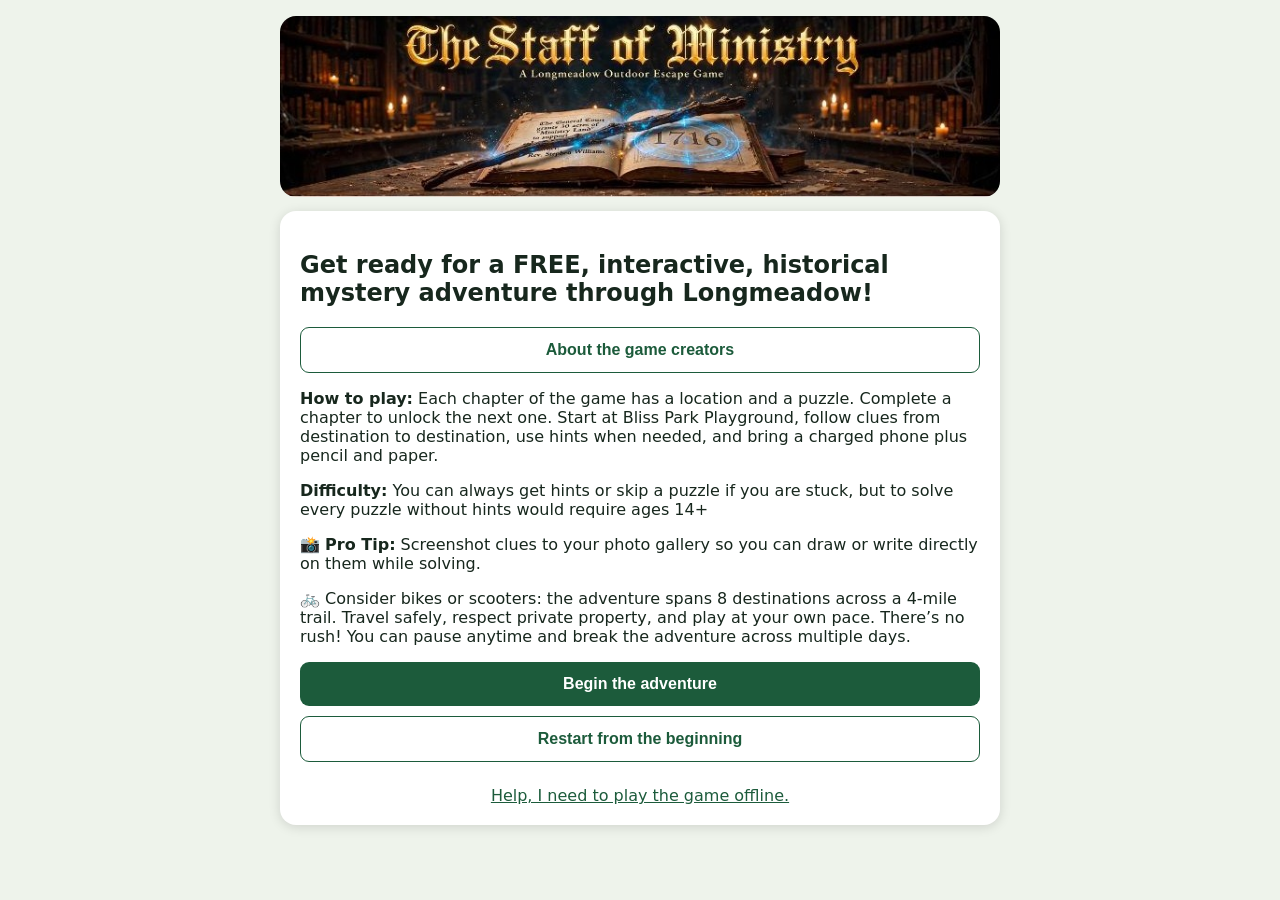
<file: index.html>
<!doctype html><html lang="en"><head><meta name="google-site-verification" content="HtGuEczBKjANwJwS_CJ-1_2N_f4AinlJTP63_tCAL0Q" /><meta charset="utf-8"><meta name="viewport" content="width=device-width,initial-scale=1"><meta name="theme-color" content="#1c5b3b"><meta name="mobile-web-app-capable" content="yes"><meta name="apple-mobile-web-app-capable" content="yes"><meta name="apple-mobile-web-app-title" content="Staff of Ministry"><link rel="manifest" href="manifest.webmanifest"><link rel="apple-touch-icon" href="assets/five-of-hearts-card-no-frame.png"><title>The Staff of Ministry</title><link rel="stylesheet" href="style.css?v=20260831-offline"></head><body><main id="app"></main><script src="app.js?v=20260831-offline"></script><script>if('serviceWorker' in navigator){window.addEventListener('load',()=>navigator.serviceWorker.register('./sw.js'))}</script></body></html>
</file>
<file: style.css>
:root{font-family:system-ui,sans-serif;color:#17271d;background:#eef3eb}body{margin:0}.shell{max-width:720px;margin:auto;padding:16px}.form-banner{display:block;width:100%;height:auto;max-height:195px;object-fit:cover;border-radius:16px;margin:0 0 14px}.card{background:#fff;border-radius:16px;padding:20px;box-shadow:0 2px 12px #0002}.location{font-weight:700}.gallery{display:grid;gap:14px;margin:18px 0}figure{margin:0;border:1px solid #d8e1d7;border-radius:12px;overflow:hidden}img{display:block;width:100%;height:auto;max-height:72vh;object-fit:contain;background:#f4f5f2}figcaption{padding:9px 12px;font-size:.9rem;background:#f4f7f2;text-align:center}.answer,.hint{margin-top:18px;padding:16px;background:#edf5ed;border-radius:12px}.button{display:block;width:100%;box-sizing:border-box;margin:10px 0;padding:13px;border:0;border-radius:9px;background:#1c5b3b;color:#fff;font-weight:700;font-size:1rem;text-align:center}.ghost{background:#fff;color:#1c5b3b;border:1px solid #1c5b3b}.case-map-entry{display:flex;align-items:flex-end;justify-content:flex-start;text-align:left}.creator-signature{text-align:center;font-weight:700;margin:0 0 16px}.creator-card{display:block;width:min(100%,120px);height:auto;margin:0 auto 18px;border-radius:12px}.creator-family{width:100%;height:auto;max-height:72vh;object-fit:contain;border-radius:12px;margin:18px 0 10px}.hint-item{border-top:1px solid #cbd8cb;padding-top:12px;margin-top:12px}.small{color:#634}.notice{padding:12px;background:#fff5d7;border-radius:8px}.history{margin:20px 0;padding:16px;border-left:5px solid #916f38;background:#f8f2e6}.solution-reveal{padding:12px;background:#fff5d7;border-radius:8px}input{width:100%;box-sizing:border-box;padding:13px;border:1px solid #8a9688;border-radius:9px;font-size:1rem}
:root{font-family:system-ui,sans-serif;color:#17271d;background:#eef3eb}body{margin:0}.shell{max-width:720px;margin:auto;padding:16px}.form-banner{display:block;width:100%;height:auto;max-height:195px;object-fit:cover;border-radius:16px;margin:0 0 14px}.card{background:#fff;border-radius:16px;padding:20px;box-shadow:0 2px 12px #0002}.location{font-weight:700}.gallery{display:grid;gap:14px;margin:18px 0}figure{margin:0;border:1px solid #d8e1d7;border-radius:12px;overflow:hidden}img{display:block;width:100%;height:auto;max-height:72vh;object-fit:contain;background:#f4f5f2}figcaption{padding:9px 12px;font-size:.9rem;background:#f4f7f2;text-align:center}.answer,.hint{margin-top:18px;padding:16px;background:#edf5ed;border-radius:12px}.button{display:block;width:100%;box-sizing:border-box;margin:10px 0;padding:13px;border:0;border-radius:9px;background:#1c5b3b;color:#fff;font-weight:700;font-size:1rem;text-align:center}.ghost{background:#fff;color:#1c5b3b;border:1px solid #1c5b3b}.case-map-entry{display:flex;align-items:flex-end;justify-content:flex-start;text-align:left}.creator-signature{text-align:center;font-weight:700;margin:0 0 16px}.creator-card{display:block;width:min(100%,120px);height:auto;margin:0 auto 18px;border-radius:12px}.creator-family{width:100%;height:auto;max-height:72vh;object-fit:contain;border-radius:12px;margin:18px 0 10px}.hint-item{border-top:1px solid #cbd8cb;padding-top:12px;margin-top:12px}.small{color:#634}.notice{padding:12px;background:#fff5d7;border-radius:8px}.history{margin:20px 0;padding:16px;border-left:5px solid #916f38;background:#f8f2e6}.solution-reveal{padding:12px;background:#fff5d7;border-radius:8px}input{width:100%;box-sizing:border-box;padding:13px;border:1px solid #8a9688;border-radius:9px;font-size:1rem}.offline-link{display:block;margin:24px auto 0;padding:0;border:0;background:transparent;color:#1c5b3b;font:inherit;text-decoration:underline;cursor:pointer}
</file>
